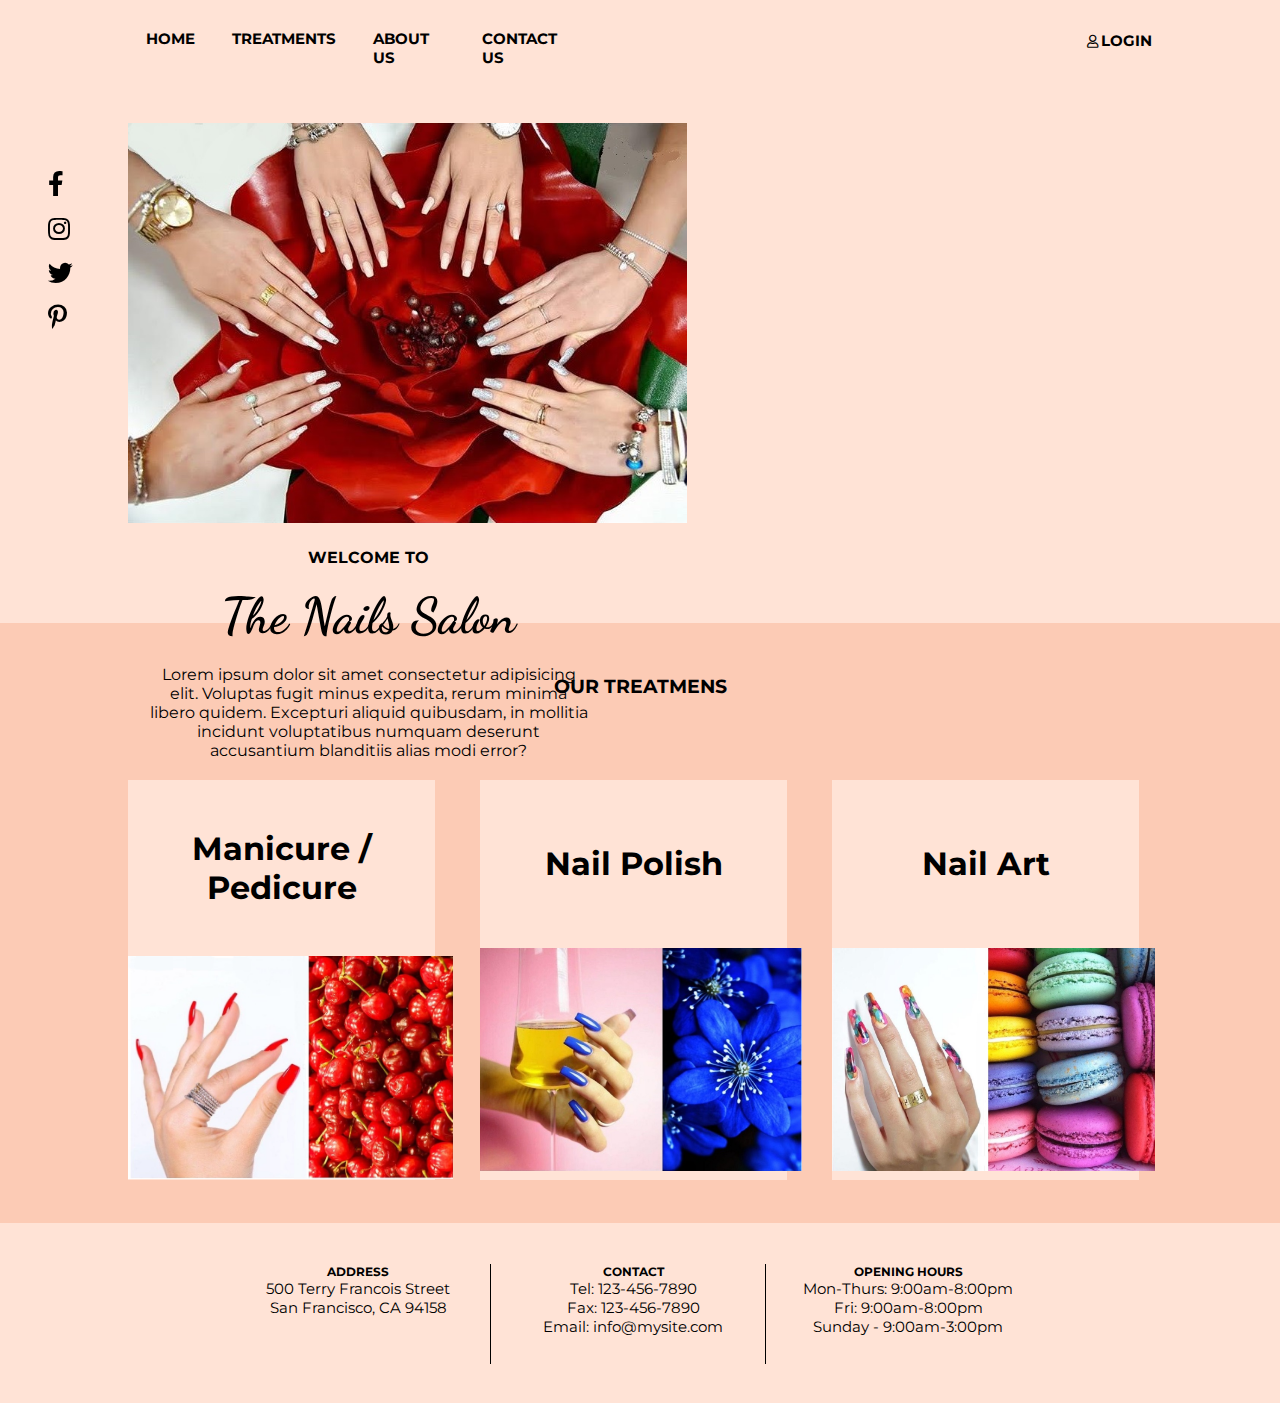
<file: templates/index.html>
<!DOCTYPE html>
<html lang="en">
  <head>
    <meta charset="UTF-8" />
    <meta name="viewport" content="width=device-width, initial-scale=1.0" />
    <link rel="stylesheet" href="../static/css/indexStyle.css" />
    <link
      rel="stylesheet"
      href="https://use.fontawesome.com/releases/v5.0.7/css/all.css"
    />
    <link
      href="https://fonts.googleapis.com/css2?family=Montserrat&display=swap"
      rel="stylesheet"
    />
    <link
      href="https://fonts.googleapis.com/css2?family=Great+Vibes&display=swap"
      rel="stylesheet"
    />
    <link
      href="https://fonts.googleapis.com/css2?family=Dancing+Script:wght@700&display=swap"
      rel="stylesheet"
    />
    <title>The Nails Salon</title>
  </head>
  <body>
    <div class="wrapper">
      <div class="header">
        <ul>
          <li><a href="#">HOME</a></li>
          <li><a href="#">TREATMENTS</a></li>
          <li><a href="#">ABOUT US</a></li>
          <li><a href="#">CONTACT US</a></li>
        </ul>
        <div class="login">
          <i class="far fa-user"></i>
          <span><a href="#">LOGIN</a></span>
        </div>
      </div>
      <div class="main">
        <div class="social_media">
          <i class="fab fa-facebook-f"></i>
          <i class="fab fa-instagram"></i>
          <i class="fab fa-twitter"></i>
          <i class="fab fa-pinterest-p"></i>
        </div>
        <div class="welcome">
          <img src="../static/img/foto3.jpg" alt="nails" />
          <div class="welcome_content">
            <h4>WELCOME TO</h4>
            <br />
            <h1>The Nails Salon</h1>
            <br />
            <p>
              Lorem ipsum dolor sit amet consectetur adipisicing elit. Voluptas
              fugit minus expedita, rerum minima libero quidem. Excepturi
              aliquid quibusdam, in mollitia incidunt voluptatibus numquam
              deserunt accusantium blanditiis alias modi error?
            </p>
          </div>
        </div>
      </div>
      <div class="treatments">
        <div class="treatments_content">
          <h3>OUR TREATMENS</h3>
          <div class="mani_pedi">
            <h1>
              Manicure / Pedicure
            </h1>

            <img src="../static/img/FINAL1.jpg" alt="foto" />
          </div>
          <div class="nail_polish">
            <h1>Nail Polish</h1>
            <img src="../static/img/FINAL2.jpg" alt="foto" />
          </div>
          <div class="nail_art">
            <h1>Nail Art</h1>
            <img src="../static/img/FINAL3.jpg" alt="foto" />
          </div>
        </div>
      </div>
      <div class="footer">
        <div class="adress">
          <h5>ADDRESS</h5>
          <p>
            500 Terry Francois Street <br />
            San Francisco, CA 94158
          </p>
        </div>
        <div class="vertical_line"></div>
        <div class="contact">
          <h5>CONTACT</h5>
          <p>
            Tel: 123-456-7890 <br />

            Fax: 123-456-7890 <br />

            Email: info@mysite.com
          </p>
        </div>
        <div class="vertical_line"></div>
        <div class="opening">
          <h5>OPENING HOURS</h5>
          <p>
            Mon-Thurs: 9:00am-8:00pm <br />

            Fri: 9:00am-8:00pm <br />

            Sunday - 9:00am-3:00pm
          </p>
        </div>
      </div>
    </div>
  </body>
</html>
</file>
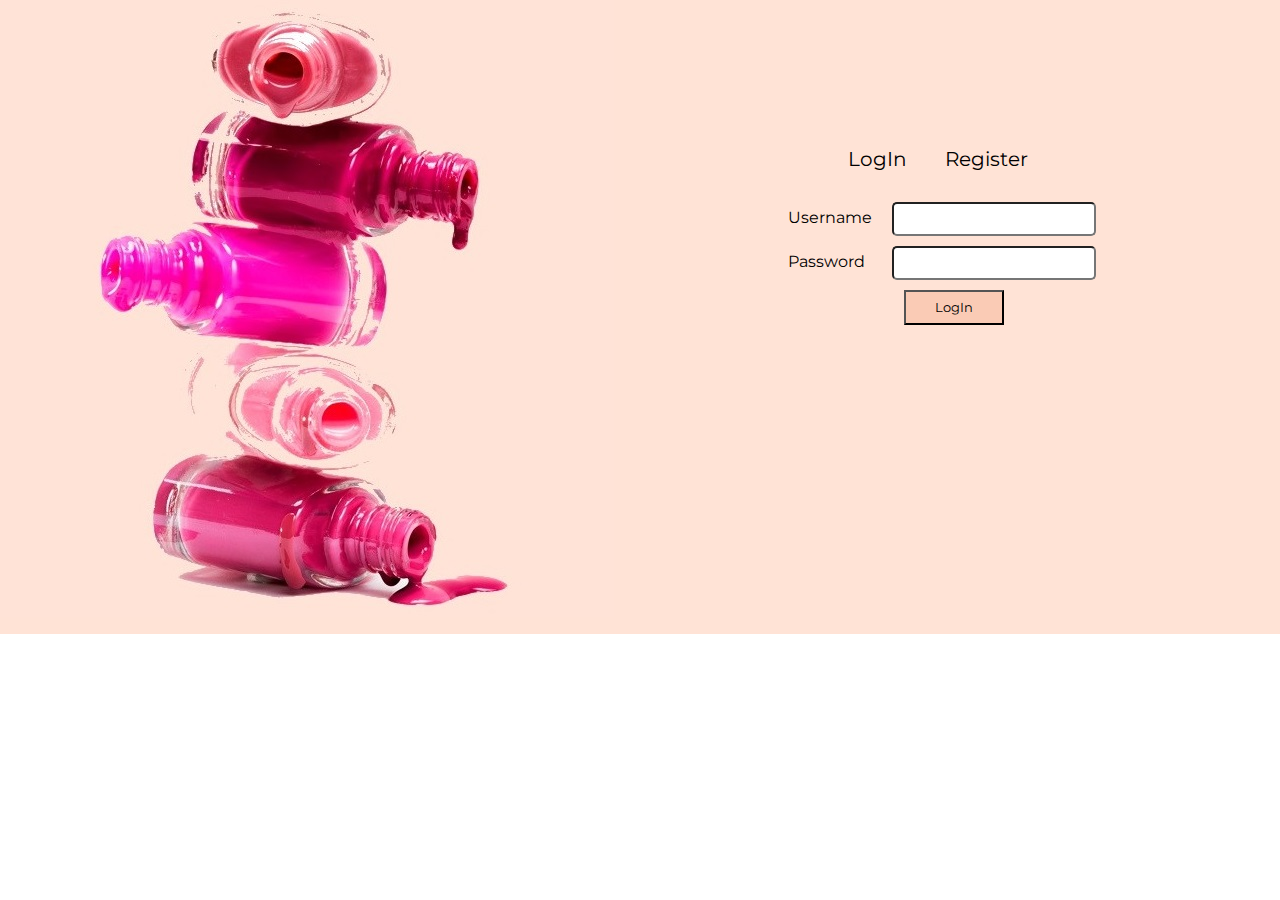
<file: templates/loginForm.html>
<!DOCTYPE html>
<html lang="en">
  <head>
    <meta charset="UTF-8" />
    <meta name="viewport" content="width=device-width, initial-scale=1.0" />
    <link rel="stylesheet" href="../static/css/loginStyle.css" />
    <link
      href="https://fonts.googleapis.com/css2?family=Montserrat&display=swap"
      rel="stylesheet"
    />
    <script
      src="https://ajax.googleapis.com/ajax/libs/jquery/3.4.1/jquery.min.js"
      defer
    ></script>
    <script src="../static/js/script.js" defer></script>
    <title>Login</title>
  </head>
  <body>
    <div class="wrapper">
      <div class="img">
        <img src="../static/img/login_background.jpg" alt="logo_bg" />
      </div>
      <div class="main">
        <ul>
          <li><a class="login" href="#">LogIn</a></li>
          <li><a class="register" href="#">Register</a></li>
        </ul>
        <div class="login_form">
          <form action="#" onsubmit="return validations_Login()">
            <label for="username">Username</label>
            <input type="text" name="username" id="username" /><br />
            <label for="pasw">Password</label>
            <input type="password" name="pasw" id="pasw" /><br />
            <button class="btn_login">LogIn</button>
          </form>
        </div>
        <div class="register_form">
          <form action="" onsubmit="return validations_Register()">
            <label for="name">Firstname</label>
            <input type="text" name="name" id="name" /><br />
            <label for="lname">Lastname</label>
            <input type="text" name="lname" id="lname" /><br />
            <label for="email">Email</label>
            <input type="text" name="email" id="email" /><br />
            <label for="pw">Password</label>
            <input type="password" name="pw" id="pw" /><br />
            <button>Register</button>
          </form>
        </div>
      </div>
    </div>
  </body>
</html>
</file>
<file: static/css/indexStyle.css>
* {
  padding: 0;
  margin: 0;
}

.wrapper {
  background-color: #ffe3d6;
  width: 100%;
}

.header {
  display: flex;
  justify-content: space-between;
  width: 80%;
  margin: 0 auto;
}

.header a {
  text-decoration: none;
  color: black;
  font-family: "Montserrat", sans-serif;
  font-size: 15px;
  font-weight: bold;
}

.header ul {
  display: flex;
  flex-direction: row;
  width: 45%;
  margin-top: 1%;
}
.header li {
  list-style: none;
  padding: 4%;
}

.header li:hover {
  background-color: white;
}

.header .login {
  margin-top: 3%;
  font-family: "Montserrat", sans-serif;
  font-size: 13px;
}

.main {
  height: 500px;
}
.main .social_media {
  width: 5%;
  padding: 3%;
  display: inline-block;
  position: fixed;
}

.main .social_media i {
  display: block;
  font-size: 25px;
  padding: 15%;
}

.welcome {
  height: 700px;
  width: 80%;
  margin: 3% auto;
}

.welcome img {
  height: 400px;
}

.welcome .welcome_content {
  display: inline-block;
  vertical-align: top;
  width: 43%;
  padding: 2%;
  font-family: "Montserrat", sans-serif;
  text-align: center;
}

.welcome .welcome_content h1 {
  font-family: "Dancing Script", cursive;
  font-size: 50px;
}

.treatments {
  width: 100%;
  height: 600px;
  background-color: #fccbb5;
}

.treatments .treatments_content {
  width: 80%;
  margin: 0 auto;
}
.treatments .treatments_content h3 {
  font-family: "Montserrat", sans-serif;
  text-align: center;
  padding: 5%;
}
.treatments_content div {
  display: inline-block;
  vertical-align: top;
  width: 30%;
  height: 400px;
  margin-top: 3%;
  background-color: #ffe3d6;
  font-family: "Montserrat", sans-serif;
  text-align: center;
}

.treatments_content div img {
  height: 223px;
}

.treatments_content .mani_pedi {
  margin-right: 4%;
}
.treatments_content .nail_polish img {
  width: 322px;
}
.treatments_content .mani_pedi h1 {
  padding: 16%;
}

.treatments_content .nail_polish {
  margin-right: 4%;
}
.treatments_content .nail_polish h1,
.nail_art h1 {
  padding: 21%;
}

.footer {
  height: 180px;
  width: 80%;
  margin: auto;
}

.footer div {
  display: inline-block;
  vertical-align: top;
  width: 25%;
  margin-top: 4%;
  height: 100px;
  text-align: center;
  font-family: "Montserrat", sans-serif;
  font-size: 15px;
}
.footer .adress {
  margin-left: 10%;
}
.footer .vertical_line {
  border-left: 1px solid black;
  border-top: 0;
  border-right: 0;
  border-bottom: 0;
  width: 10px;
}
</file>
<file: static/css/loginStyle.css>
* {
  padding: 0;
  margin: 0;
}

.wrapper {
  background-color: #ffe3d6;
  width: 100%;
  height: 634px;
}

.wrapper .img {
  display: inline-block;
  vertical-align: top;
}

.main {
  width: 30%;
  display: inline-block;
  vertical-align: top;
  margin: 10%;
  height: 300px;
}

.main a {
  text-decoration: none;
  color: black;
  font-size: 20px;
}
.main ul {
  display: flex;
  justify-content: center;
}
.main li {
  padding: 5%;
  list-style: none;
  display: inline;
  font-family: "Montserrat", sans-serif;
}

.main li:hover {
  font-size: 25px;
  background-color: #facbb5;
}

.main .login_form,
.register_form {
  font-family: "Montserrat", sans-serif;
  padding: 3%;
  margin-left: 8%;
}

.main label {
  display: inline-block;
  width: 100px;
}
.main input {
  height: 30px;
  width: 200px;
  border-radius: 5px;
  margin-bottom: 10px;
}

.main button {
  height: 35px;
  width: 100px;
  font-family: "Montserrat", sans-serif;
  background-color: #facbb5;
  color: black;
  margin-left: 35%;
}
</file>
